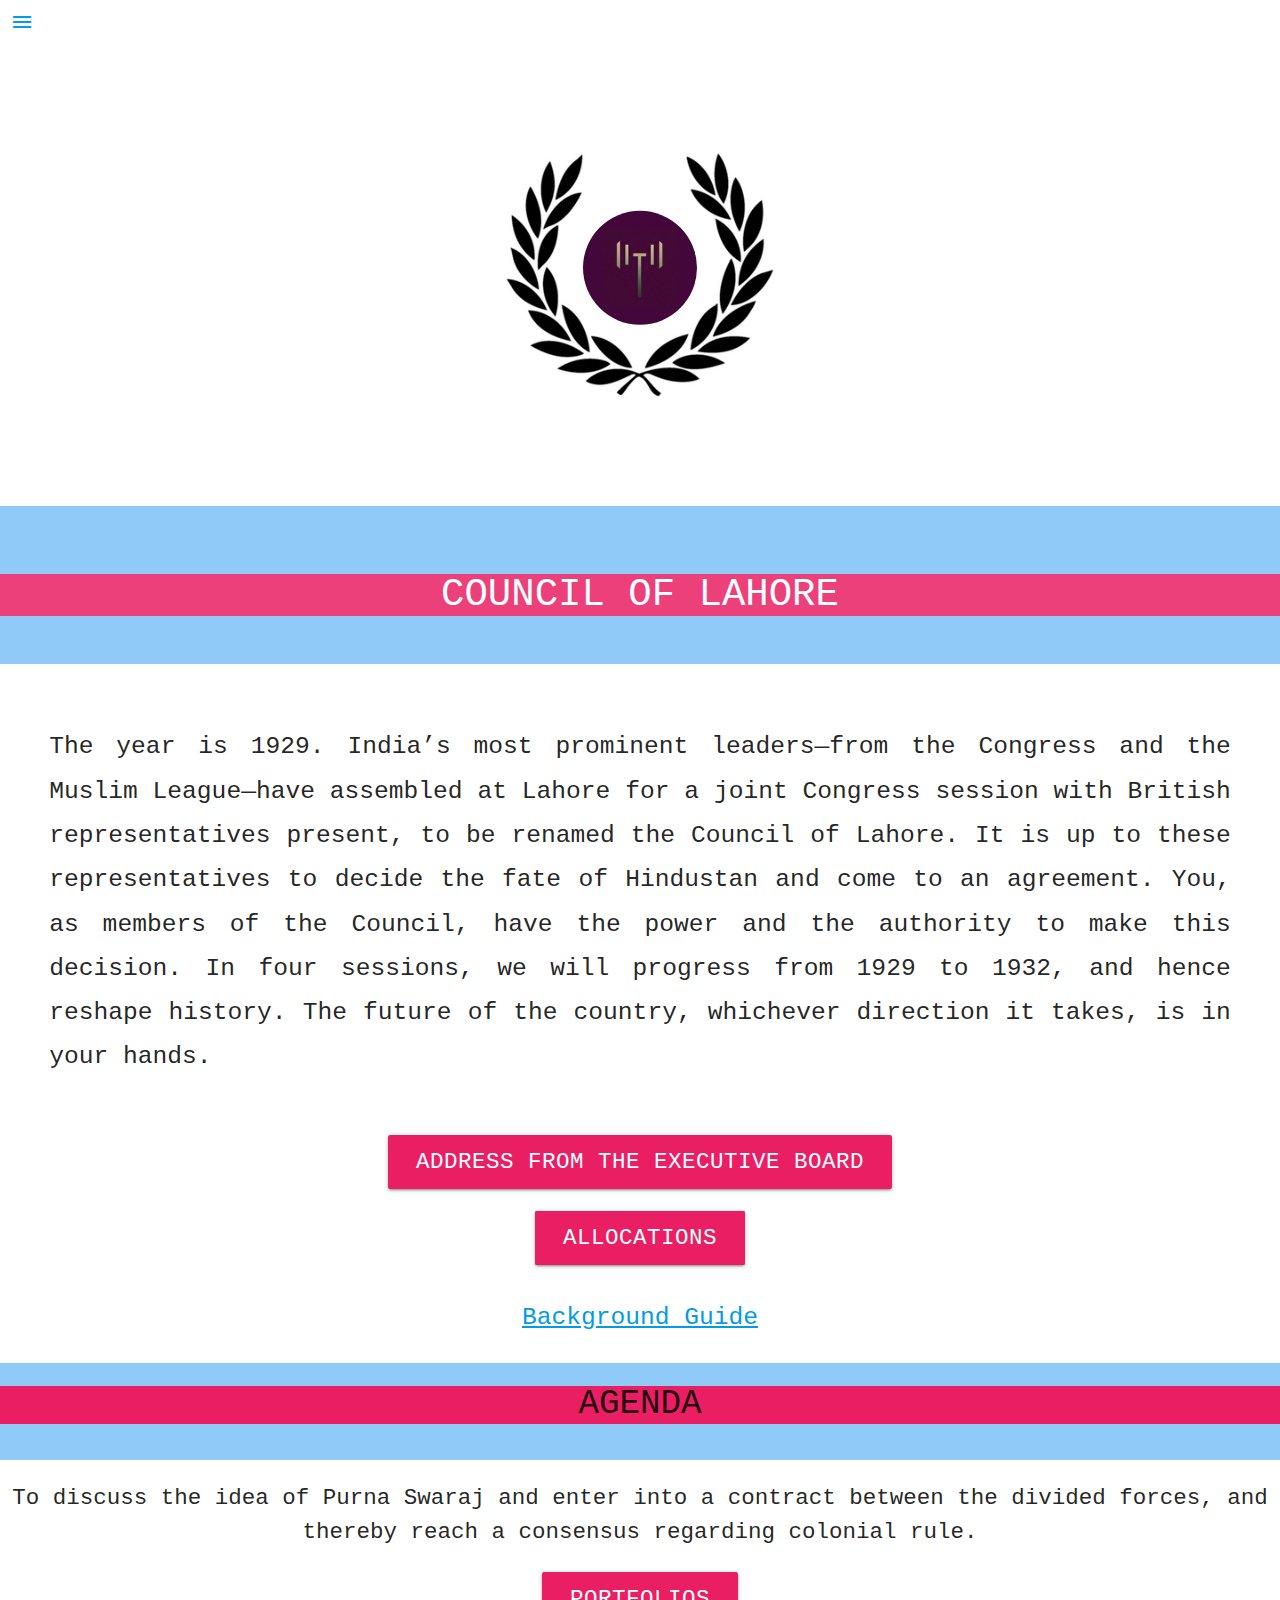
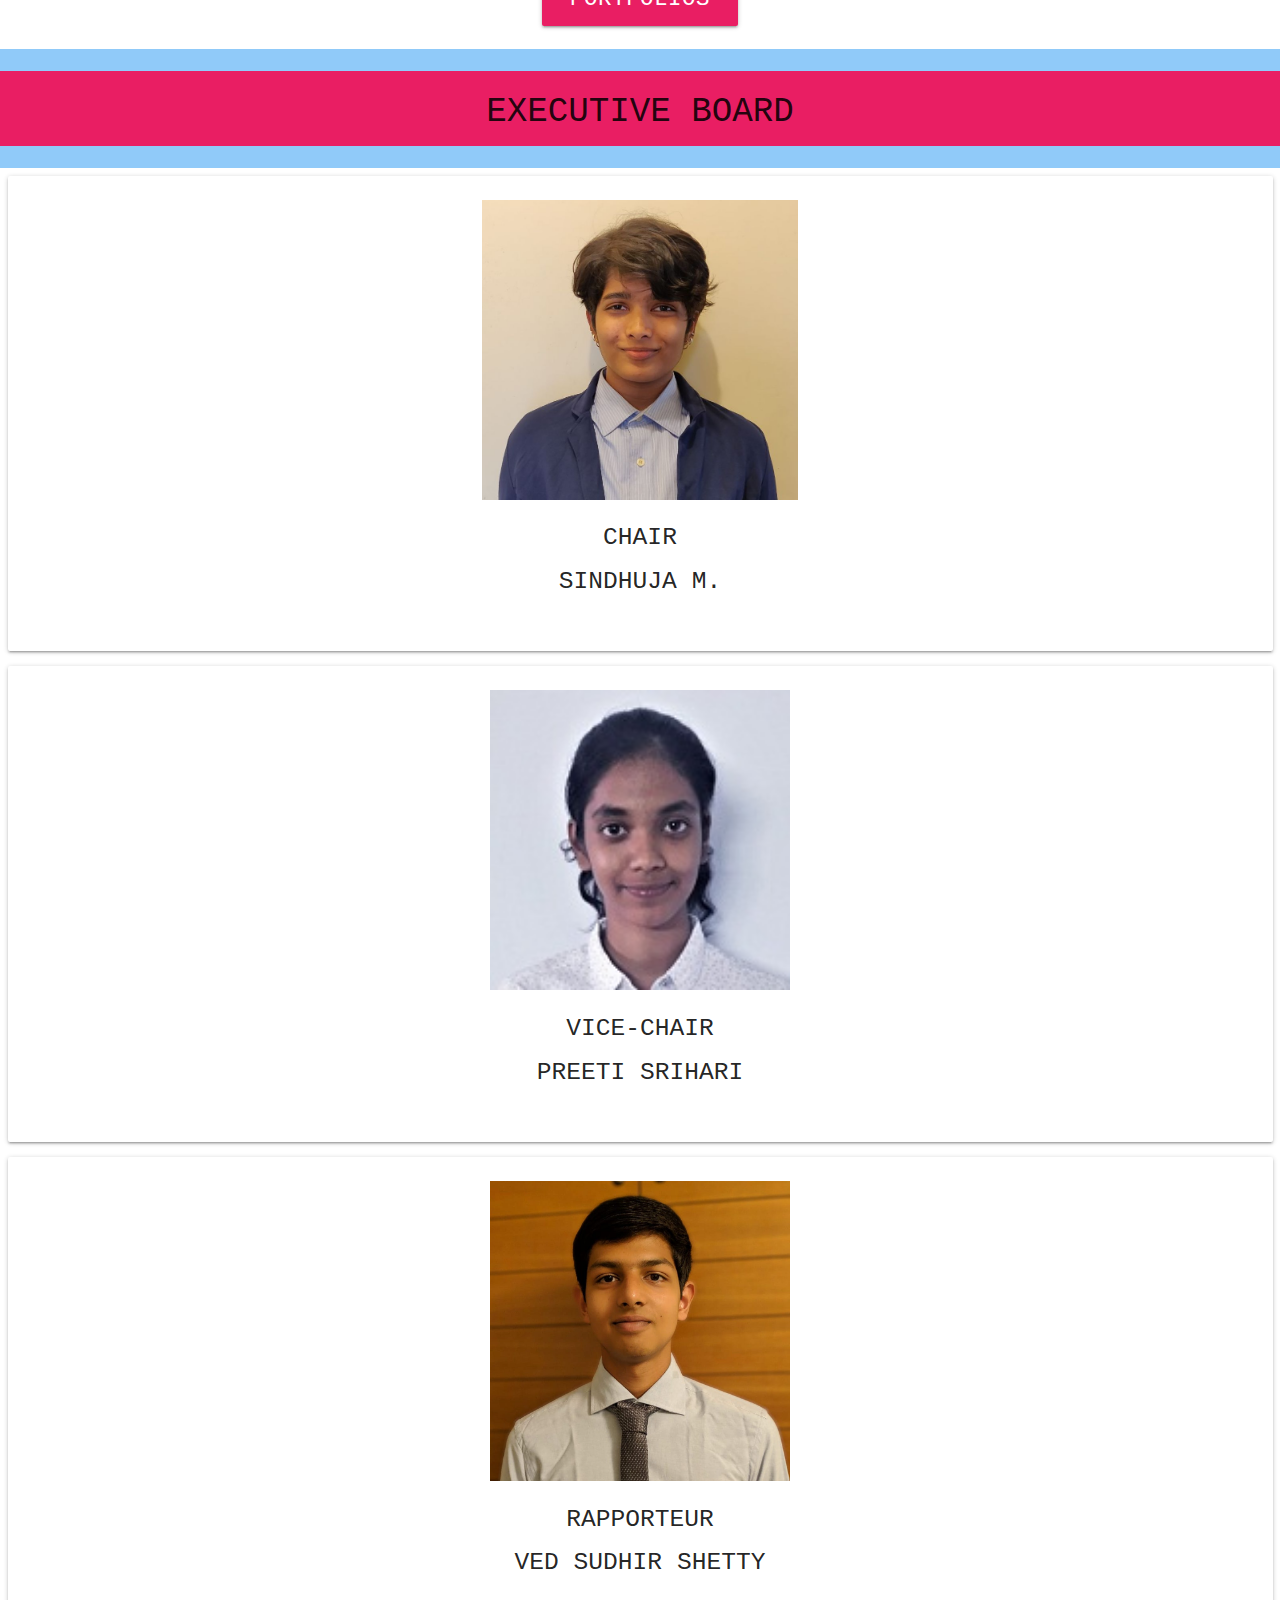
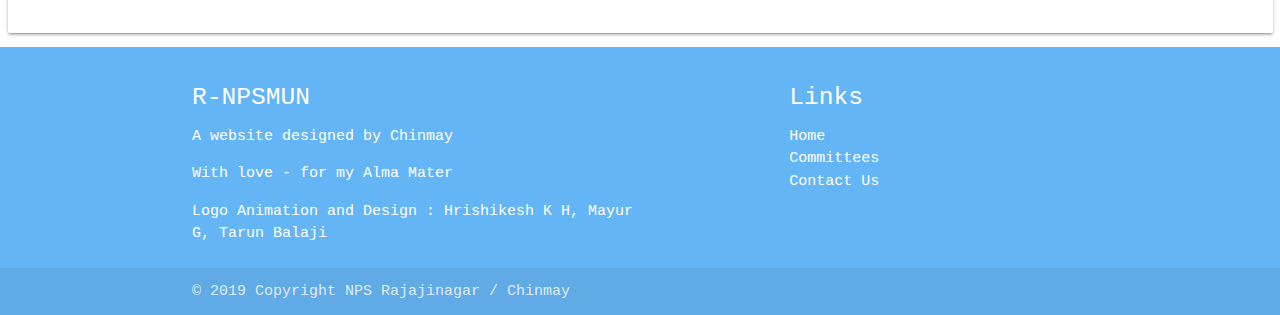
<file: cola.html>
<!DOCTYPE html>
<html lang="en">

<head>
	<meta charset="UTF-8">
	<meta name="viewport" content="width=device-width, initial-scale=1.0">
	<meta http-equiv="X-UA-Compatible" content="ie=edge">
	<title>R-NPSMUN | COLA</title>
	<!-- Global site tag (gtag.js) - Google Analytics -->
	<script async src="https://www.googletagmanager.com/gtag/js?id=UA-141821410-1"></script>
	<script>
		window.dataLayer = window.dataLayer || []; function gtag() { dataLayer.push(arguments); }
		gtag('js', new Date());
		gtag('config', 'UA-141821410-1'); </script>
</head>

<body>
	<!DOCTYPE html>
	<html>

	<head>
		<!--Import Google Icon Font-->
		<link href="https://fonts.googleapis.com/icon?family=Material+Icons" rel="stylesheet">
		<!--Import materialize.css-->
		<link type="text/css" rel="stylesheet" href="materialize/css/materialize.css" media="screen,projection" />

		<!--Let browser know website is optimized for mobile-->
		<meta name="viewport" content="width=device-width, initial-scale=1.0" />
	</head>



	<body>

		<ul class="sidenav" id="mobile-demo" style="font-size: xx-large">
			<li><a href="index.html">Home</a></li>
			<li><a href="committees.html">Committees</a></li>
			<li><a href="contact_us.html">Contact Us</a></li>

			<li><a
					href="https://docs.google.com/forms/d/e/1FAIpQLSf6JKPizLggfP-BgcPW9bsboQviRMSKRLuERuPuy5CpiYrH9A/viewform?usp=sf_link">Registration</a>
			</li>
		</ul>

		<div class="row" style="font-family: monospace">

			<div class="row" style="font-family: monospace">
				<div class="s1" style="padding:10px"><a href="#" class="sidenav-trigger" data-target="mobile-demo"> <i
							class="material-icons">menu</i></a></div>
				<div class="s11"></div>
				<div class="col s12 lighten-1" style="margin: 0%">

					<center>

						<br>
						<img src="pics/cola.png">
						<br>
						<br>
					</center>
				</div>
				<div class="col s12 blue lighten-3">
					<br>
					<br>
					<br>
					<h1 class="center-align pink lighten-1"
						style="color:white;margin-top: 0%; font-family:monospace; padding-left :10px; padding-right: 10px; overflow-x: auto; font-size:-webkit-xxx-large">
						COUNCIL OF LAHORE
					</h1>
					<br>
				</div>
				<div class="col s12 lighten-1 center-align">
					<br>
					<br>
					<h5 style="padding-left:2em; padding-right:2em; line-height: 180%;text-align: justify ">

						The year is 1929. India’s most prominent leaders—from the Congress and the Muslim League—have
						assembled at Lahore for a joint Congress session with British representatives present, to be
						renamed the Council of Lahore. It is up to these representatives to decide the fate of Hindustan
						and come to an agreement. You, as members of the Council, have the power and the authority to
						make this decision. In four sessions, we will progress from 1929 to 1932, and hence
						reshape history. The future of the country, whichever direction it takes, is in your hands.

					</h5>
					<br>
					<br>
				</div>
				<div class="col s12 lighten-1 center-align">
					<a class="waves-effect waves-light btn-large modal-trigger center-align pink" href="#modal1"
						data-target="modal1"
						style="font-size: 1.5em; word-wrap:break-word; display: inline-table">Address from the Executive
						Board</a>

					<!-- LINK THE ADDRESS HERE !!!!-->
					<br>
					<br>
				</div>

				<div class="col s12 lighten-1 center-align">
					<a class="waves-effect waves-light pulse btn-large center-align pink"
						href="https://drive.google.com/open?id=1Cwx7I6YjhiomJM1LnkSGInK0d_5Vx6PKta3JCBZ_ws8"
						style="font-size: 1.5em; word-wrap:break-word; display: inline-table">
						<!-- Content here-->
						Allocations
					</a>

					<!-- LINK THE ADDRESS HERE !!!!-->
					<br>
					<br>
				</div>

				<div class="col s12 center-align">
				<a href="https://drive.google.com/open?id=1IjJqXFhyjaLAB5XytBffNRIjb6ZypHrqNX4DCNR3coc">
					<h5><u>Background Guide</u></h5>
				</a>
				<br>
			</div>

				<div class="col s12 blue lighten-3">
					<h4 class="center-align pink">AGENDA</h4>
					<br>
				</div>

				<div class="col s12 ">
					<p class="center-align" style="font-size: 1.5em">
						To discuss the idea of Purna Swaraj and enter into a contract between the divided forces, and
						thereby reach a consensus regarding colonial rule.

						<!-- PUT THE DESCRIPTION HERE-->
						<!-- PUT THE DESCRIPTION HERE-->
						<!-- PUT THE DESCRIPTION HERE-->
						<!-- PUT THE DESCRIPTION HERE-->
						<!-- PUT THE DESCRIPTION HERE-->
						<!-- PUT THE DESCRIPTION HERE-->
					</p>
					<center>
						<a class="btn-large center-align pink"
							href="https://drive.google.com/open?id=10Kv-hrCgwKfFxsU2V45yDn6SAZZiM--qzJsWo7UC_9g"
							style="font-size: 1.5em">
							PORTFOLIOS
						</a>
					</center>

				</div>

				<div class="col s12"><br></div>

				<div class="col s12 blue lighten-3"><br></div>


				<div class="col s12 pink">
					<h4 class="center-align">EXECUTIVE BOARD</h4>
				</div>
				<div class="col s12 blue lighten-3"><br></div>

				<div class="col s12 center-align">
					<div class="card">
						<img src="/pics/sindhuja.jpg" style="height:20em">
						<br>
						<h5>CHAIR</h5>
						<h5>SINDHUJA M.
						</h5>
						<br>
					</div>
				</div>


				<div class="col s12 center-align">
					<div class="card">
						<img src="/pics/prethi.jpg" style="height:20em">
						<br>
						<h5>VICE-CHAIR</h5>
						<h5>PREETI SRIHARI</h5>
						<br>
					</div>
				</div>



				<div class="col s12 center-align">
					<div class="card">
						<img src="/pics/ved.jpg" style="height:20em">
						<br>
						<h5>RAPPORTEUR</h5>
						<h5>VED SUDHIR SHETTY</h5>
						<br>
					</div>
				</div>

			</div>


			<!-- Modal Structure -->
			<div id="modal1" class="modal center-align">
				<div class="modal-content">
					<h4 class="">Address from the Executive Board</h4>
					<p class="center-align" style="text-align: justify">
						<!-- PUT STUFF -->
						<!-- PUT STUFF -->
						<br>
						Dear Delegates,
						<br>
						<br>

						It is our privilege to welcome all of you to the Council of Lahore, 1929. We look forward to
						your enthusiastic participation in putting across your opinions and ideas in an engaging
						debate.
						<br><br>
						As once-delegates ourselves, we know the effort and brainwork involved in MUNning, and we hope
						that this event captures your undivided interest and hones your factual knowledge. Furthermore,
						we would also hope that your information about Indian history and past proceedings gets
						enhanced.
						<br><br>

						Our committee aims to emphasize the struggle for India’s independence and the loopholes that
						could have been avoided. We urge you all to take these issues seriously as we are the future of
						our country.
						<br><br>

						While we value solid evidence and authenticity, we encourage you to think out of the box. More
						importantly, we implore you to form your own informed opinions before you represent the
						portfolios you have been assigned.
						<br><br>

						Here’s hoping that you all form a part of a successful and lively committee! We look forward to
						seeing you there. Let’s picture a world without walls.
						<br><br>

						Sindhuja M. (Chair) <br>Preeti Srihari (Vice-Chair)<br>Ved Sudhir Shetty (Rapporteur)
						<!-- PUT STUFF -->
						<!-- PUT STUFF -->
						<!-- PUT STUFF -->
						<!-- PUT STUFF -->
						<!-- PUT STUFF -->
						<!-- PUT STUFF -->
						<!-- PUT STUFF -->
						<!-- PUT STUFF -->
						<!-- PUT STUFF -->
						<!-- PUT STUFF -->
					</p>
				</div>
			</div>


			<footer class="page-footer blue lighten-2" style="width: 100%">
				<div class="container">
					<div class="row ">
						<div class="col l6 s12">
							<h5 class="white-text">R-NPSMUN</h5>
							<p class="white-text text-lighten-4">A website designed by Chinmay </p>
							<p class="white-text">With love - for my Alma Mater</p>
							<p class="white-text">Logo Animation and Design : Hrishikesh K H, Mayur G, Tarun Balaji</p>

						</div>
						<div class="col l4 offset-l2 s12">
							<h5 class="white-text">Links</h5>
							<ul>
								<li><a class="white-text text-lighten-3" href="/index.html">Home</a></li>
								<li><a class="white-text text-lighten-3" href="/committees.html">Committees</a></li>
								<li><a class="white-text text-lighten-3" href="/contact_us.html">Contact Us</a></li>

							</ul>
						</div>
					</div>
				</div>
				<div class="footer-copyright">
					<div class="container">
						© 2019 Copyright NPS Rajajinagar / Chinmay
						<a class="black-text text-lighten-4 right" href="#!"></a>
					</div>
				</div>
			</footer>


			<!--JavaScript at end of body for optimized loading-->
			<script type="text/javascript" src="materialize/js/materialize.js"></script>
			<script type="text/javascript" src="materialize/js/material_mine.js"></script>
	</body>

	</html>

</body>

</html>
</file>
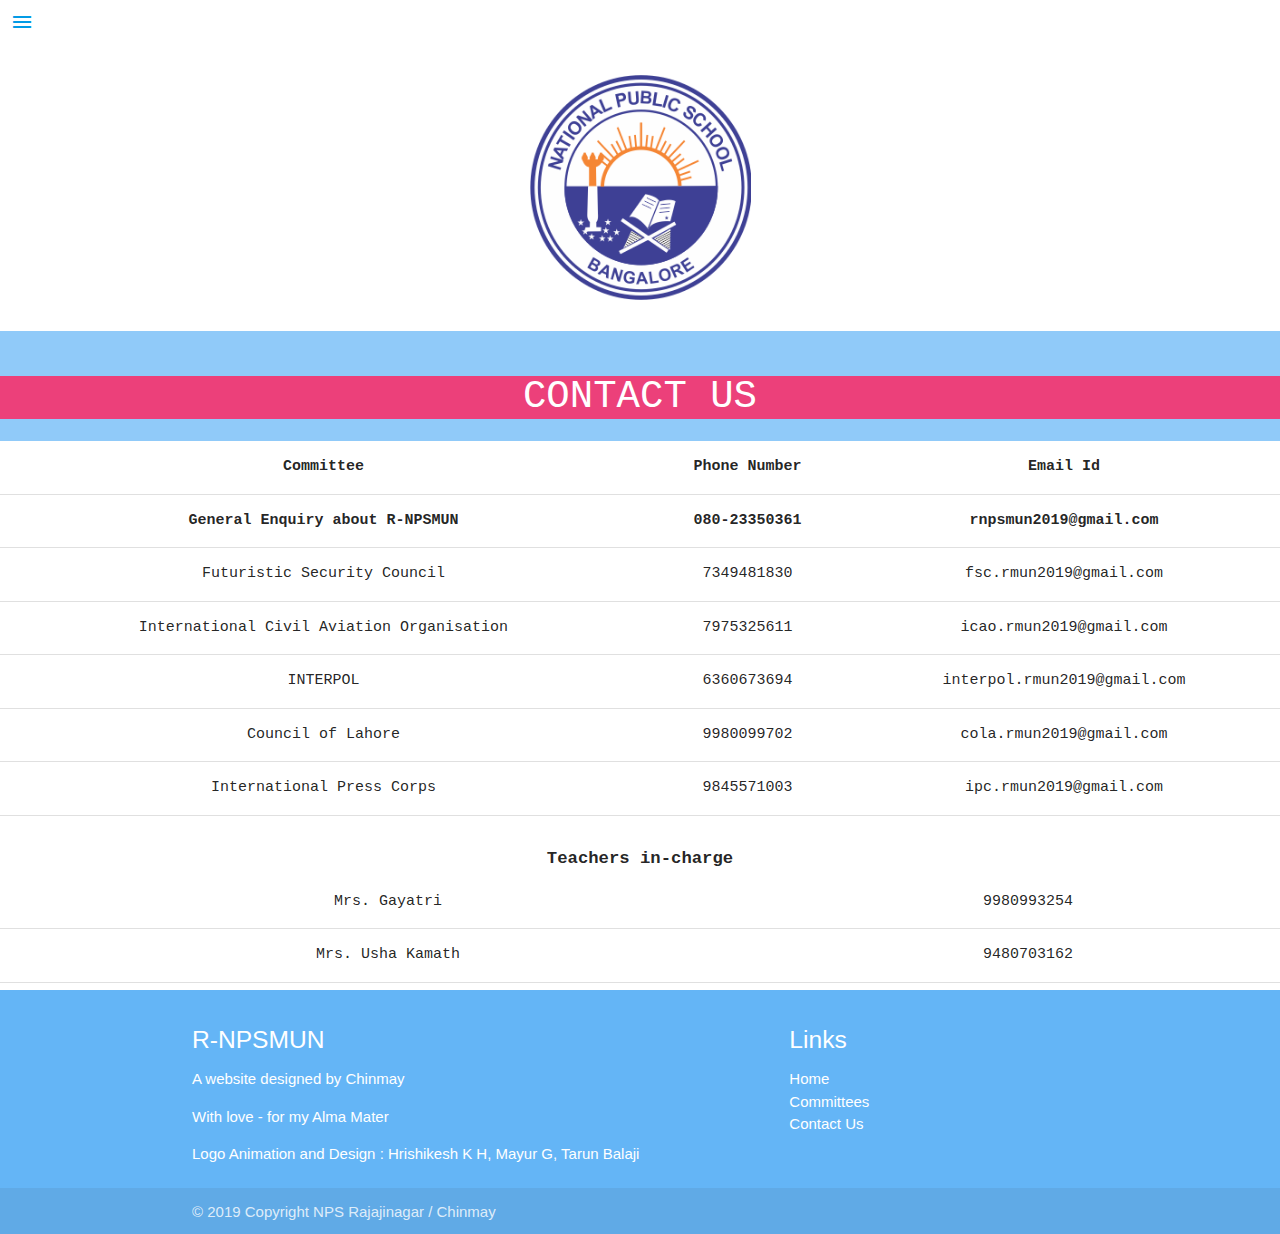
<file: contact_us.html>
<!DOCTYPE html>
<html lang="en">

<head>
	<meta charset="UTF-8">
	<meta name="viewport" content="width=device-width, initial-scale=1.0">
	<meta http-equiv="X-UA-Compatible" content="ie=edge">
	<!-- Global site tag (gtag.js) - Google Analytics -->
	<script async src="https://www.googletagmanager.com/gtag/js?id=UA-141821410-1"></script>
	<script>
		window.dataLayer = window.dataLayer || []; function gtag() { dataLayer.push(arguments); }
		gtag('js', new Date());
		gtag('config', 'UA-141821410-1'); </script>
	<title>R-NPSMUN | Contact </title>

	<!--Import Google Icon Font-->
	<link href="https://fonts.googleapis.com/icon?family=Material+Icons" rel="stylesheet">
	<!--Import materialize.css-->
	<link type="text/css" rel="stylesheet" href="materialize/css/materialize.css" media="screen,projection" />

	<!--Let browser know website is optimized for mobile-->
	<meta name="viewport" content="width=device-width, initial-scale=1.0" />
</head>



<body>

	<ul class="sidenav" id="mobile-demo" style="font-size: xx-large">
		<li><a href="index.html">Home</a></li>
		<li><a href="committees.html">Committees</a></li>
	</ul>


	<div class="row" style="font-family: monospace">
		<div class="s1" style="padding:10px"><a href="#" class="sidenav-trigger" data-target="mobile-demo"> <i
					class="material-icons">menu</i></a></div>
		<div class="s11"></div>


		<div class="col s12 lighten-1" style="margin: 0%">

			<center>

				<br>
				<img src="/npslogo.png" style="height:15em">
				<br>
				<br>
			</center>
		</div>
		<div class="col s12 blue lighten-3">
			<br>

			<br>
			<h1 class="center-align pink lighten-1"
				style="color:white; margin: 0%; font-family:monospace; padding-left :10px; padding-right: 10px; overflow-x: auto; font-size:-webkit-xxx-large">
				CONTACT US
			</h1>
			<br>

		</div>

		<div class="col s12">
			<table class="centered">
				<thead>
					<tr>
						<th>Committee</th>
						<th>Phone Number</th>
						<th>Email Id</th>
					</tr>
				</thead>

				<tbody>
					<tr>
						<th class="center-align">General Enquiry about R-NPSMUN</td>
						<th class="center-align">080-23350361</th>
						<th class="center-align"> rnpsmun2019@gmail.com</th>
					</tr>
					<tr>
						<td>Futuristic Security Council</td>
						<td>7349481830</td>
						<td>fsc.rmun2019@gmail.com</td>
					</tr>
					<tr>
						<td>International Civil Aviation Organisation</td>
						<td>7975325611</td>
						<td>icao.rmun2019@gmail.com</td>
					</tr>
					<tr>
						<td>INTERPOL</td>
						<td>6360673694</td>
						<td>interpol.rmun2019@gmail.com</td>
					</tr>
					<tr>
						<td>Council of Lahore</td>
						<td>9980099702</td>
						<td>cola.rmun2019@gmail.com</td>
					</tr>
					<tr>
						<td>International Press Corps</td>
						<td>9845571003</td>
						<td>ipc.rmun2019@gmail.com</td>
					</tr>
				</tbody>
			</table>
		</div>
		<div class="col s12">
			<br>
			<center><h6><b>Teachers in-charge</b></h6></center>
			<table class="centered">
				<tr>
					<td>
					Mrs. Gayatri

					</td>
					<td>
							9980993254
					</td>
				</tr>
				<tr>
					<td>Mrs. Usha Kamath</td>
					<td>9480703162</td>
				</tr>
			</table>
		</div>


	</div>


	<footer class="page-footer blue lighten-2" style="width: 100%">
		<div class="container">
			<div class="row ">
				<div class="col l6 s12">
					<h5 class="white-text">R-NPSMUN</h5>
					<p class="white-text text-lighten-4">A website designed by Chinmay </p>
					<p class="white-text">With love - for my Alma Mater</p>
					<p class="white-text">Logo Animation and Design : Hrishikesh K H, Mayur G, Tarun Balaji</p>
					
				</div>
				<div class="col l4 offset-l2 s12">
					<h5 class="white-text">Links</h5>
					<ul>
						<li><a class="white-text text-lighten-3" href="/index.html">Home</a></li>
						<li><a class="white-text text-lighten-3" href="/committees.html">Committees</a></li>
						<li><a class="white-text text-lighten-3" href="/contact_us.html">Contact Us</a></li>

					</ul>
				</div>
			</div>
		</div>
		<div class="footer-copyright">
			<div class="container">
				© 2019 Copyright NPS Rajajinagar / Chinmay
				<a class="black-text text-lighten-4 right" href="#!"></a>
			</div>
		</div>
	</footer>

	<!--JavaScript at end of body for optimized loading-->
	<script type="text/javascript" src="materialize/js/materialize.js"></script>
	<script type="text/javascript" src="materialize/js/material_mine.js"></script>
</body>

</html>

</body>

</html>
</file>
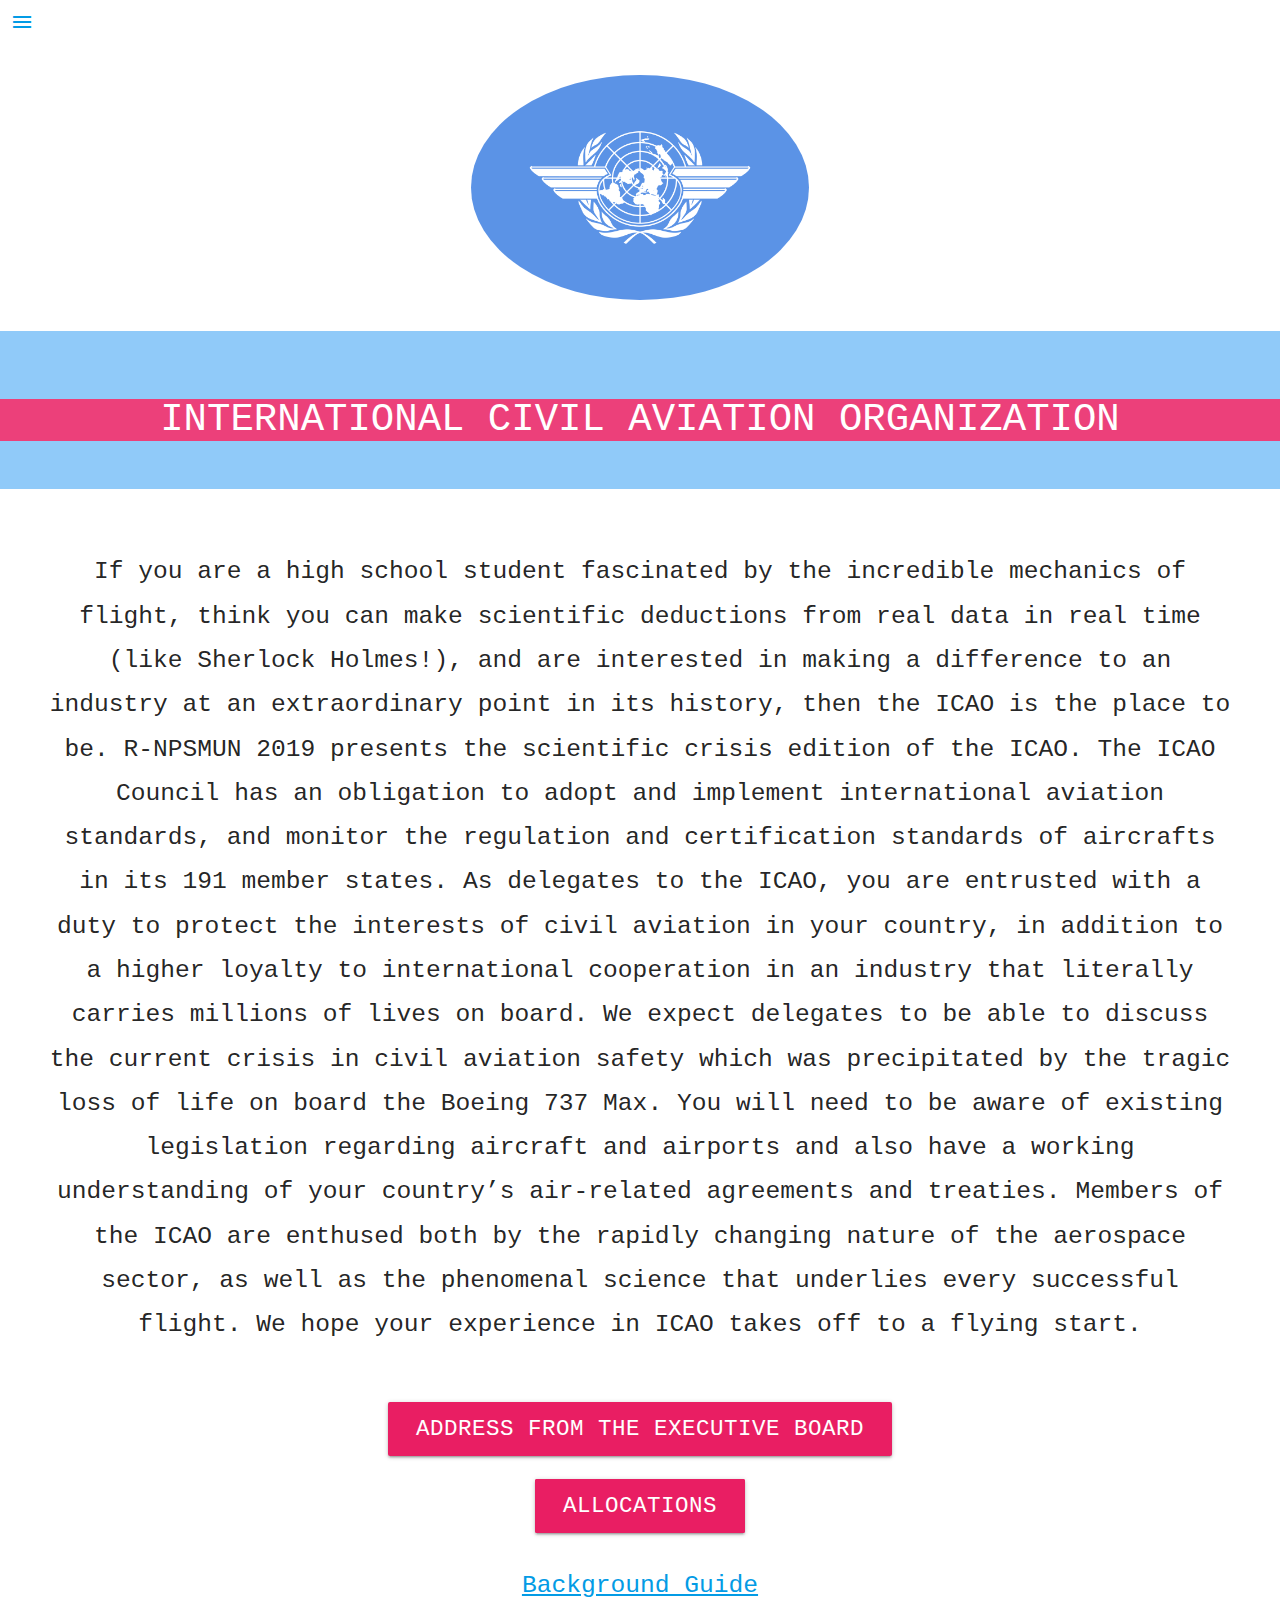
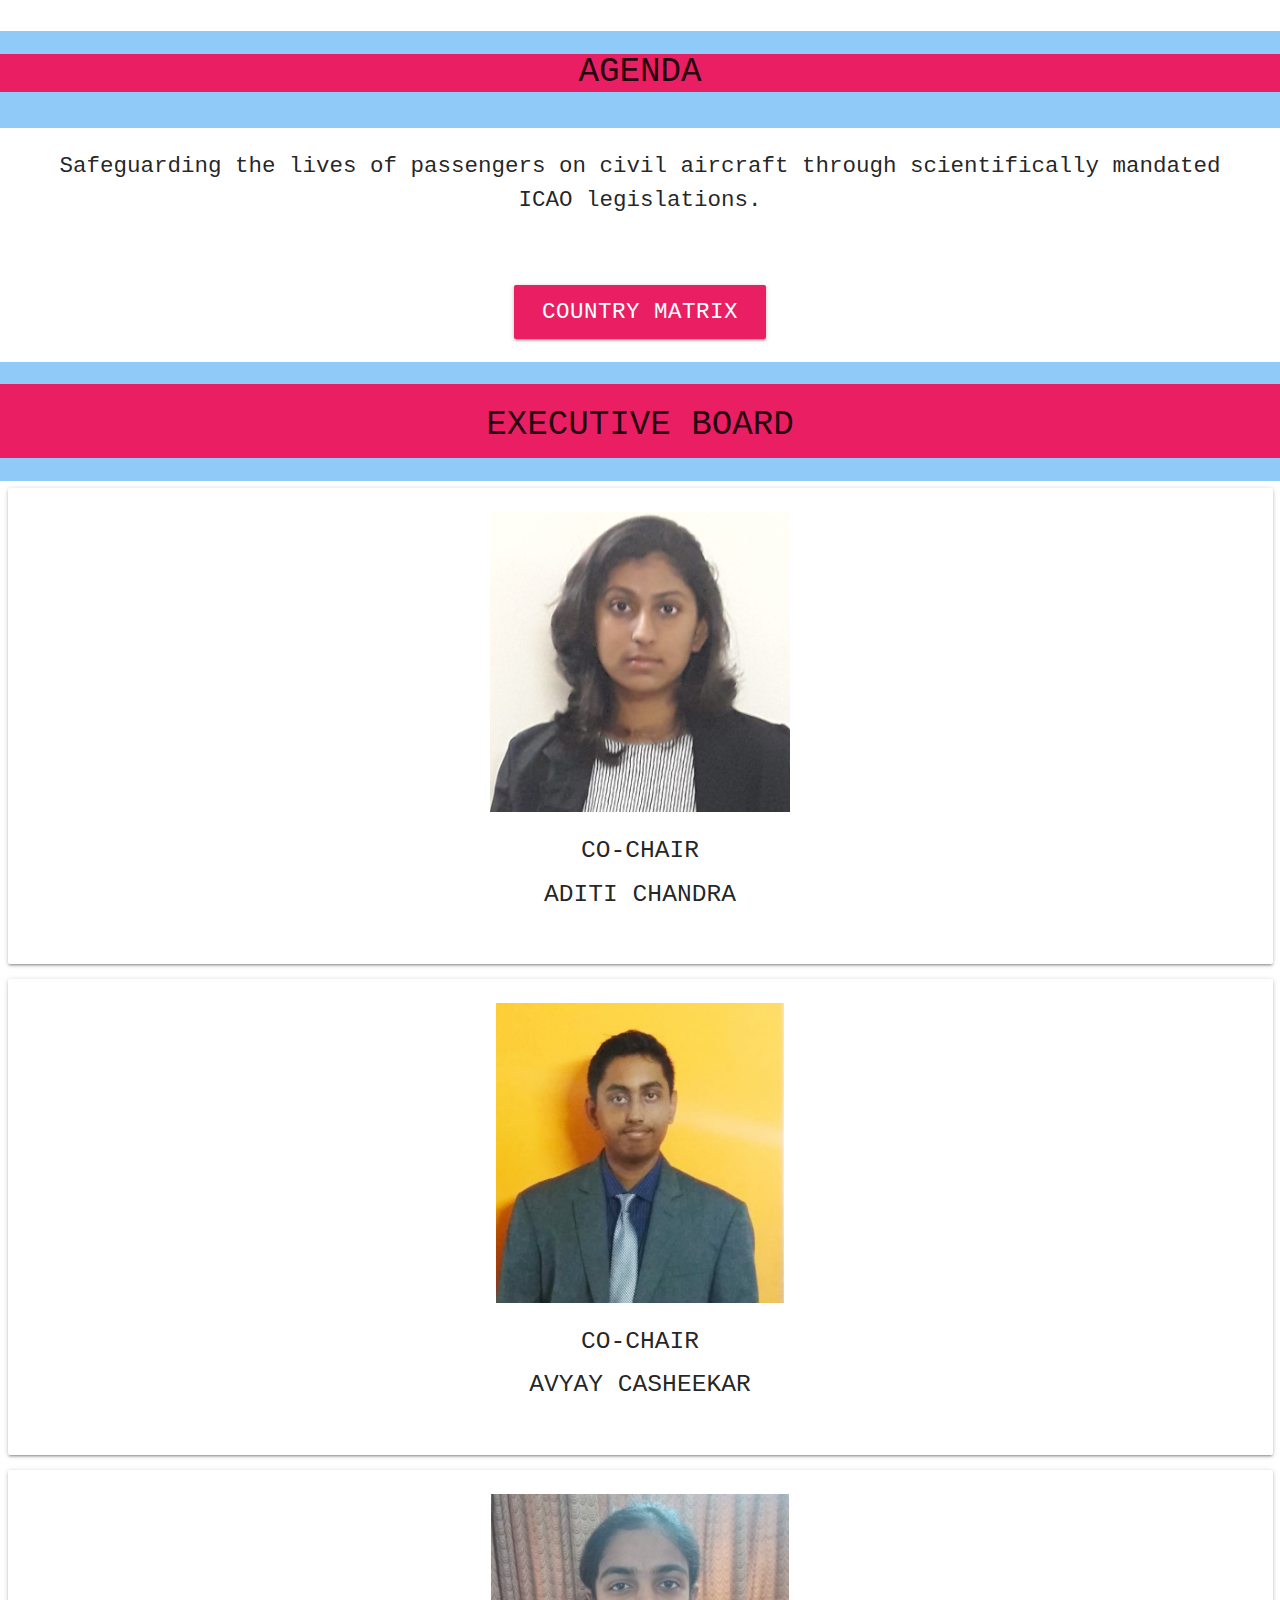
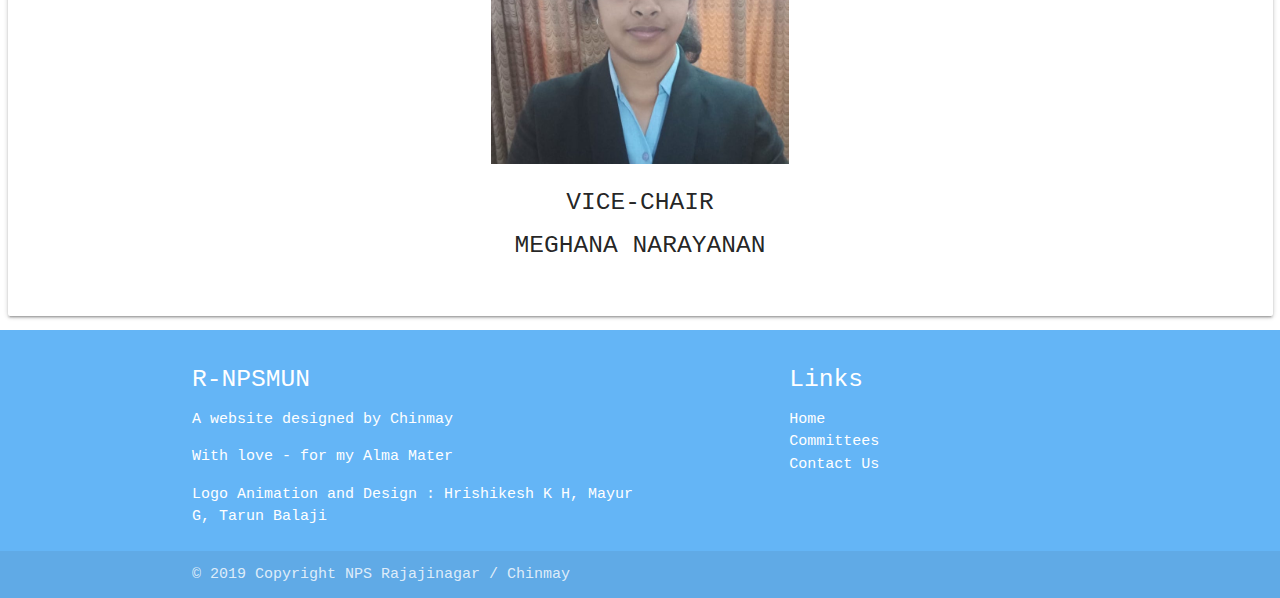
<file: icao.html>
<!DOCTYPE html>
<html lang="en">

<head>
	<meta charset="UTF-8">
	<!-- <meta name="viewport" content="width=device-width, initial-scale=1.0"> -->
	<meta http-equiv="X-UA-Compatible" content="ie=edge">
	<title>R-NPSMUN | ICAO</title>
	<!-- Global site tag (gtag.js) - Google Analytics -->
	<script async src="https://www.googletagmanager.com/gtag/js?id=UA-141821410-1"></script>
	<script>
		window.dataLayer = window.dataLayer || []; function gtag() { dataLayer.push(arguments); }
		gtag('js', new Date());
		gtag('config', 'UA-141821410-1'); </script>

		<!--Import Google Icon Font-->
		<link href="https://fonts.googleapis.com/icon?family=Material+Icons" rel="stylesheet">
		<!--Import materialize.css-->
		<link type="text/css" rel="stylesheet" href="materialize/css/materialize.css" media="screen,projection" />

		<!--Let browser know website is optimized for mobile-->
		<meta name="viewport" content="width=device-width, initial-scale=1.0" />
	</script>
	</head>



	<body>

		<ul class="sidenav" id="mobile-demo" style="font-size: xx-large">
			<li><a href="index.html">Home</a></li>
			<li><a href="committees.html">Committees</a></li>
			<li><a href="contact_us.html">Contact Us</a></li>
			<li><a href="https://docs.google.com/forms/d/e/1FAIpQLSf6JKPizLggfP-BgcPW9bsboQviRMSKRLuERuPuy5CpiYrH9A/viewform?usp=sf_link">Registration</a></li>
		</ul>

		<div class="row" style="font-family: monospace">

			<div class="row" style="font-family: monospace">
				<div class="s1" style="padding:10px"><a href="#" class="sidenav-trigger" data-target="mobile-demo"> <i
							class="material-icons">menu</i></a></div>
				<div class="s11"></div>


				<div class="col s12 lighten-1" style="margin: 0%">

					<center>

						<br>
						<img class="center-align" src="/pics/aviation.png" alt=""
							style="height: 15em; border-radius: 100% ">
						<br>
						<br>
					</center>
				</div>
				<div class="col s12 blue lighten-3">
					<br>
					<br>
					<br>
					<h1 class="center-align pink lighten-1"
						style="color:white;margin-top: 0%; font-family:monospace; padding-left :10px; padding-right: 10px; overflow-x: auto; font-size:-webkit-xxx-large">
						INTERNATIONAL CIVIL AVIATION ORGANIZATION
					</h1>
					<br>
				</div>
				<div class="col s12 lighten-1 center-align">
					<br>
					<br>
					<h5 style="padding-left:2em; padding-right:2em; line-height: 180%; ">
						If you are a high school student fascinated by the incredible mechanics of flight, think you can
						make scientific deductions from real data in real time (like Sherlock Holmes!), and are interested
						in
						making a difference to an industry at an extraordinary point in its history, then the ICAO is
						the place to be.

						R-NPSMUN 2019 presents the scientific crisis edition of the ICAO.
						The ICAO Council has an obligation to adopt and implement international aviation standards, and
						monitor the regulation and certification standards of aircrafts in its 191 member states.
						As delegates to the ICAO, you are entrusted with a duty to protect the interests of civil aviation
						in your country, in addition to a higher loyalty to international cooperation in an industry that
						literally carries millions of lives on board.

						We expect delegates to be able to discuss the current crisis in civil aviation safety which was
						precipitated by the tragic loss of life on board the Boeing 737 Max. You will need to be aware
						of
						existing legislation regarding aircraft and airports and also have a working understanding of
						your
						country’s air-related agreements and treaties. Members of the ICAO are enthused both by the
						rapidly
						changing nature of the aerospace sector, as well as the phenomenal science that underlies every
						successful flight. We hope your experience in ICAO takes off to a flying start.

					</h5>
					<br>
					<br>
				</div>
				<div class="col s12 lighten-1 center-align">
					<a class="waves-effect waves-light btn-large modal-trigger center-align pink" href="#modal1"
						data-target="modal1"
						style="font-size: 1.5em; word-wrap: break-word; display: inline-table">Address from the
						Executive Board</a>

					<!-- LINK THE ADDRESS HERE !!!!-->
					<br>
					<br>
				</div>

				<div class="col s12 lighten-1 center-align">
					<a class="waves-effect waves-light pulse btn-large center-align pink"
						href="https://drive.google.com/open?id=13JEuIbPIPAf-ywOxyvNkIdugNPV_GfvdAItq3Asfx6Y"
						style="font-size: 1.5em; word-wrap:break-word; display: inline-table">
						<!-- Content here-->
						Allocations
					</a>

					<!-- LINK THE ADDRESS HERE !!!!-->
					<br>
					<br>
				</div>


				<div class="col s12 center-align">
				<a href="https://drive.google.com/open?id=19qG3F2QXlAhaCs3a0IF0fB6sxM9e6wdKcfmLVfQQx1g">
					<h5><u>Background Guide</u></h5>
				</a>
				<br>
			</div>

				<div class="col s12 blue lighten-3">
					<h4 class="center-align pink">AGENDA</h4>
					<br>
				</div>

				<div class="col s12 ">
					<p class="center-align" style="font-size: 1.5em; padding-left:2em; padding-right:2em">
						Safeguarding the lives of passengers on civil aircraft through scientifically mandated ICAO
						legislations.
						<!-- PUT THE DESCRIPTION HERE-->
						<!-- PUT THE DESCRIPTION HERE-->
						<!-- PUT THE DESCRIPTION HERE-->
						<!-- PUT THE DESCRIPTION HERE-->
						<!-- PUT THE DESCRIPTION HERE-->
						<!-- PUT THE DESCRIPTION HERE-->
					</p>
					<BR>
						<br>
					<center>
							<a class="btn-large center-align pink"
								href="https://drive.google.com/open?id=1Qhn2uDYxA9BDDp0b4Tw4ecpDntw0vWyoxDlNhqSUz4k" style="font-size: 1.5em">
								COUNTRY MATRIX
							</a>
						</center>
			
				</div>

				<div class="col s12"><br></div>

				<div class="col s12 blue lighten-3"><br></div>


				<div class="col s12 pink">
					<h4 class="center-align">EXECUTIVE BOARD</h4>
				</div>
				<div class="col s12 blue lighten-3"><br></div>


				<div class="col s12 center-align">
					<div class="card">
						<img src="/pics/aditi.png" style="height: 20em">
						<br>
						<h5>CO-CHAIR</h5>
						<h5>ADITI CHANDRA</h5>
						<br>
					</div>
				</div>


				<div class="col s12 center-align">
					<div class="card">
						<img src="/pics/avyay.jpg" style="height: 20em">
						<br>
						<h5>CO-CHAIR</h5>
						<h5>AVYAY CASHEEKAR</h5>
						<br>
					</div>
				</div>


				<div class="col s12 center-align">
					<div class="card">
						<img src="/pics/meghana.jpg" style="height: 18em">
						<br>
						<h5>VICE-CHAIR</h5>
						<h5>MEGHANA NARAYANAN</h5>
						<br>
					</div>
				</div>

			</div>


			<!-- Modal Structure -->
			<div id="modal1" class="modal center-align">
				<div class="modal-content">
					<h4 class="">Address from the Executive Board</h4>
					<p class="center-align" style="text-align: justify">
						<!-- PUT STUFF -->
						<!-- PUT STUFF -->
						<br>
						On the 10<sup>th</sup> of March 2019, 157 people lost their lives in an air crash in a Boeing 737 Max aircraft
						owned by Ethiopian Airlines. This tragedy followed a disastrous LionAir plane’s flight management
						system that had also disobeyed its pilots’ instructions. Negligence in an industry as central to
						modern life as the aircraft industry amounts to wilful murder. <br> <br>

						The International Civil Aviation Organisation was constituted on the 4th of April, 1947, with
						the intention of protecting civilians and standardising safety procedure in the world of civil
						aviation. Its mandate is central to fulfilling the United Nations’ aim of safeguarding the
						fundamental human right to life and safety. <br> <br>

						In the 2019 edition of R-NPSMUN, we believe in employing scientific method and calm logical
						reasoning in order to solve real life crises. As delegates to the ICAO, you will be expected to
						display a high degree of scientific fluency and mathematical understanding, in addition to being
						articulate and coherent speakers. We intend for this committee to be an ingenious experimental
						‘take’ on the standard Model United Nations committee. <br> <br>

						Participating in the RNPSMUN ICAO will give you the ability to handle high pressure situations
						with a cool head, and the power to make quick and accurate scientific deductions while working
						with other people. As the Executive Board of this committee, we hope that you will finish as
						confident, rational, critical, and most importantly, highly articulate delegates and be able to
						take on the real world. <br><br>

						We look forward to seeing you on the 3rd of July. Welcome to the ICAO. <br>
						<br>
						Aditi Chandra
						<br>
						Avyay Casheekar
						<br>
						Meghana Narayanan
						<!-- PUT STUFF -->
						<!-- PUT STUFF -->
						<!-- PUT STUFF -->
						<!-- PUT STUFF -->
						<!-- PUT STUFF -->
						<!-- PUT STUFF -->
						<!-- PUT STUFF -->
						<!-- PUT STUFF -->
						<!-- PUT STUFF -->
						<!-- PUT STUFF -->
					</p>
				</div>
			</div>

			
			<footer class="page-footer blue lighten-2" style="width: 100%">
					<div class="container">
						<div class="row ">
							<div class="col l6 s12">
								<h5 class="white-text">R-NPSMUN</h5>
								<p class="white-text text-lighten-4">A website designed by Chinmay </p>
								<p class="white-text">With love - for my Alma Mater</p>
						<p class="white-text">Logo Animation and Design : Hrishikesh K H, Mayur G, Tarun Balaji</p>

							</div>
							<div class="col l4 offset-l2 s12">
								<h5 class="white-text">Links</h5>
								<ul>
									<li><a class="white-text text-lighten-3" href="/index.html">Home</a></li>
									<li><a class="white-text text-lighten-3" href="/committees.html">Committees</a></li>
									<li><a class="white-text text-lighten-3" href="/contact_us.html">Contact Us</a></li>
		
								</ul>
							</div>
						</div>
					</div>
					<div class="footer-copyright">
						<div class="container">
							© 2019 Copyright NPS Rajajinagar / Chinmay
							<a class="black-text text-lighten-4 right" href="#!"></a>
						</div>
					</div>
				</footer>
		
		
			<!--JavaScript at end of body for optimized loading-->
			<script type="text/javascript" src="materialize/js/materialize.js"></script>
			<script type="text/javascript" src="materialize/js/material_mine.js"></script>
	</body>

	</html>

</body>

</html>
</file>
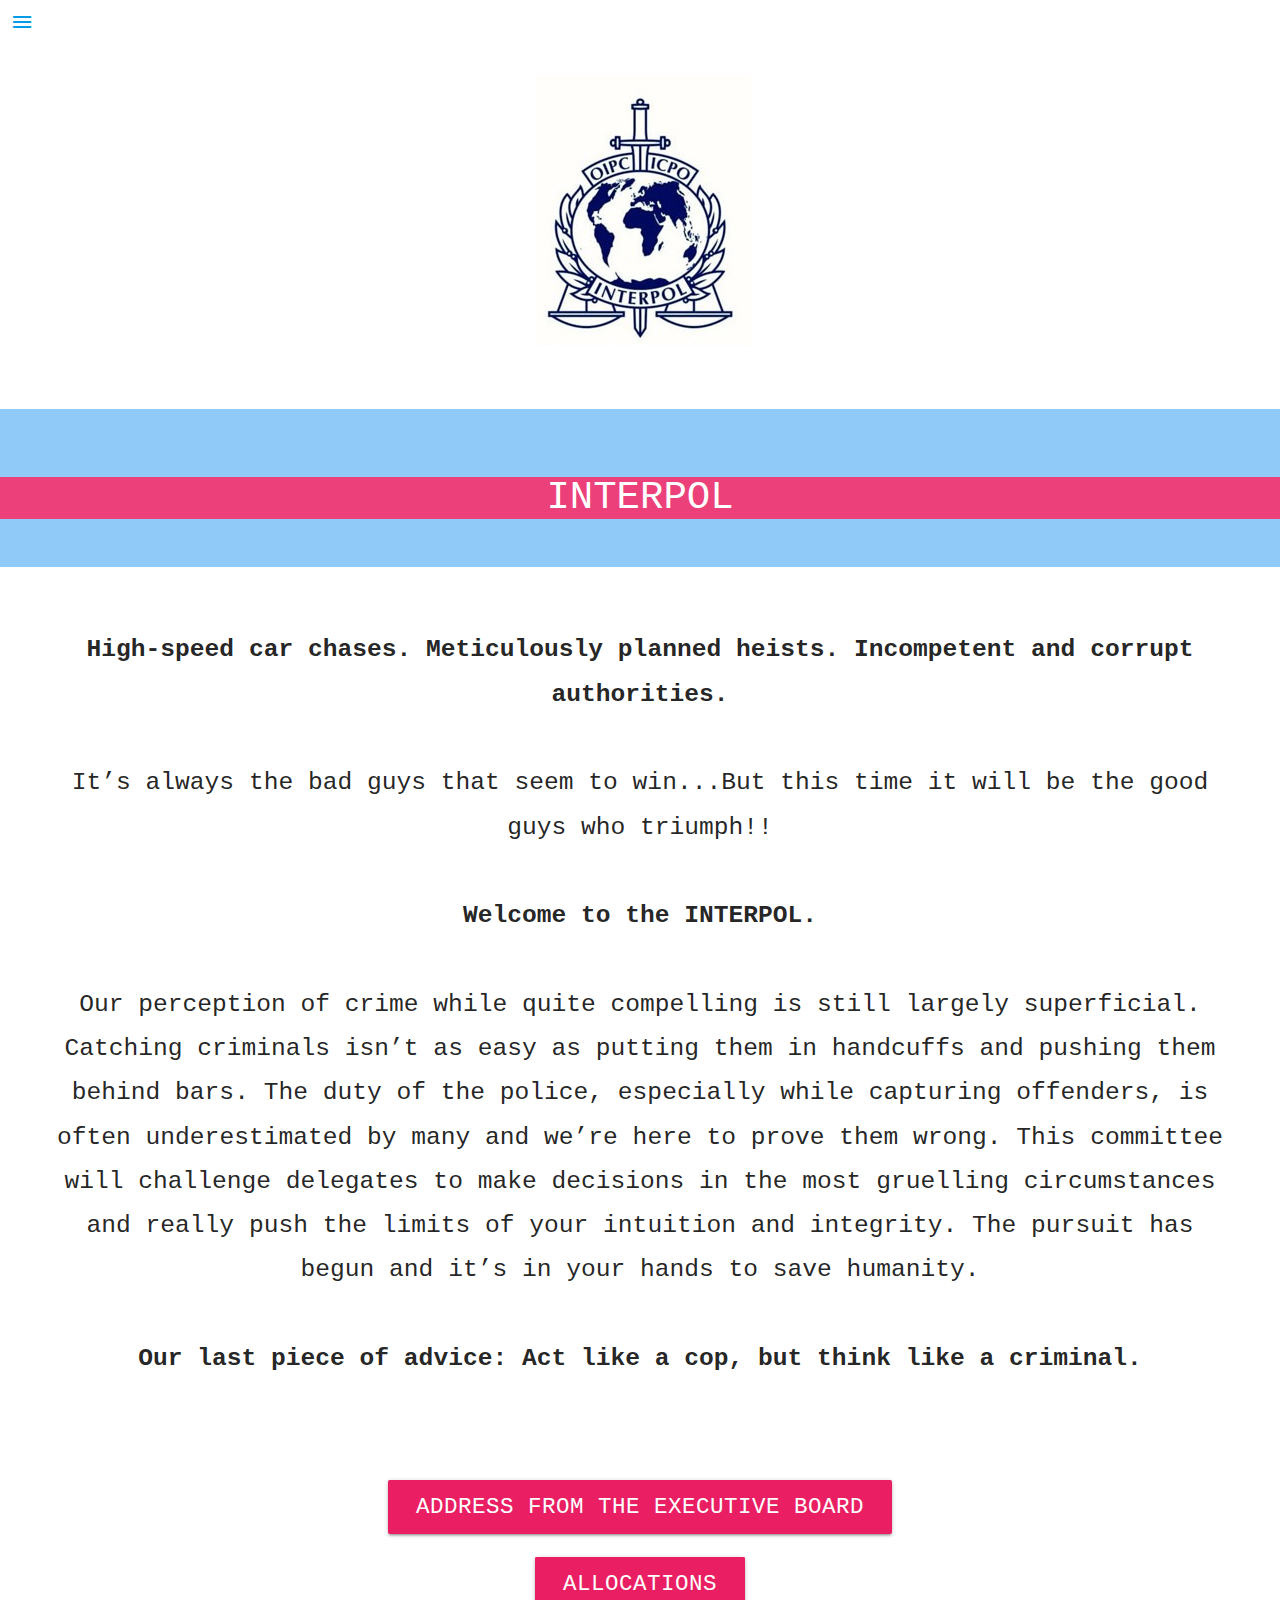
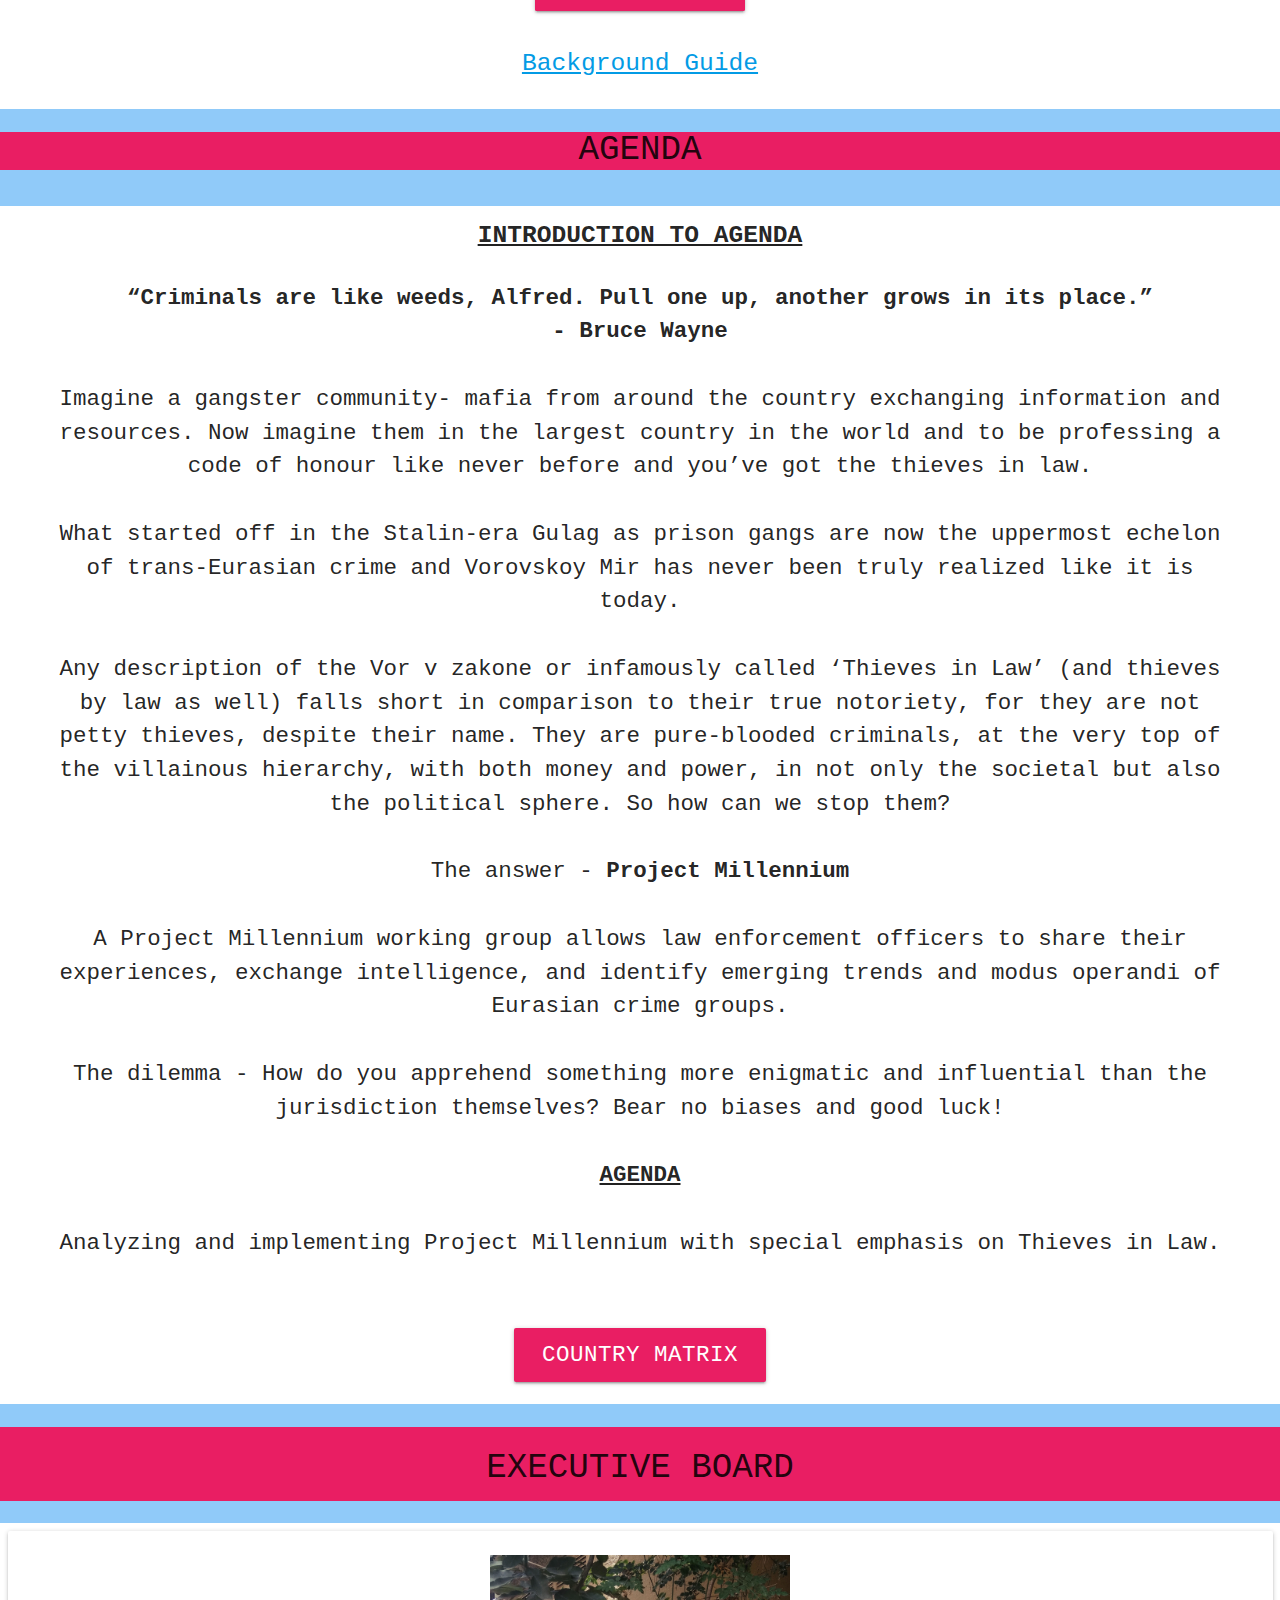
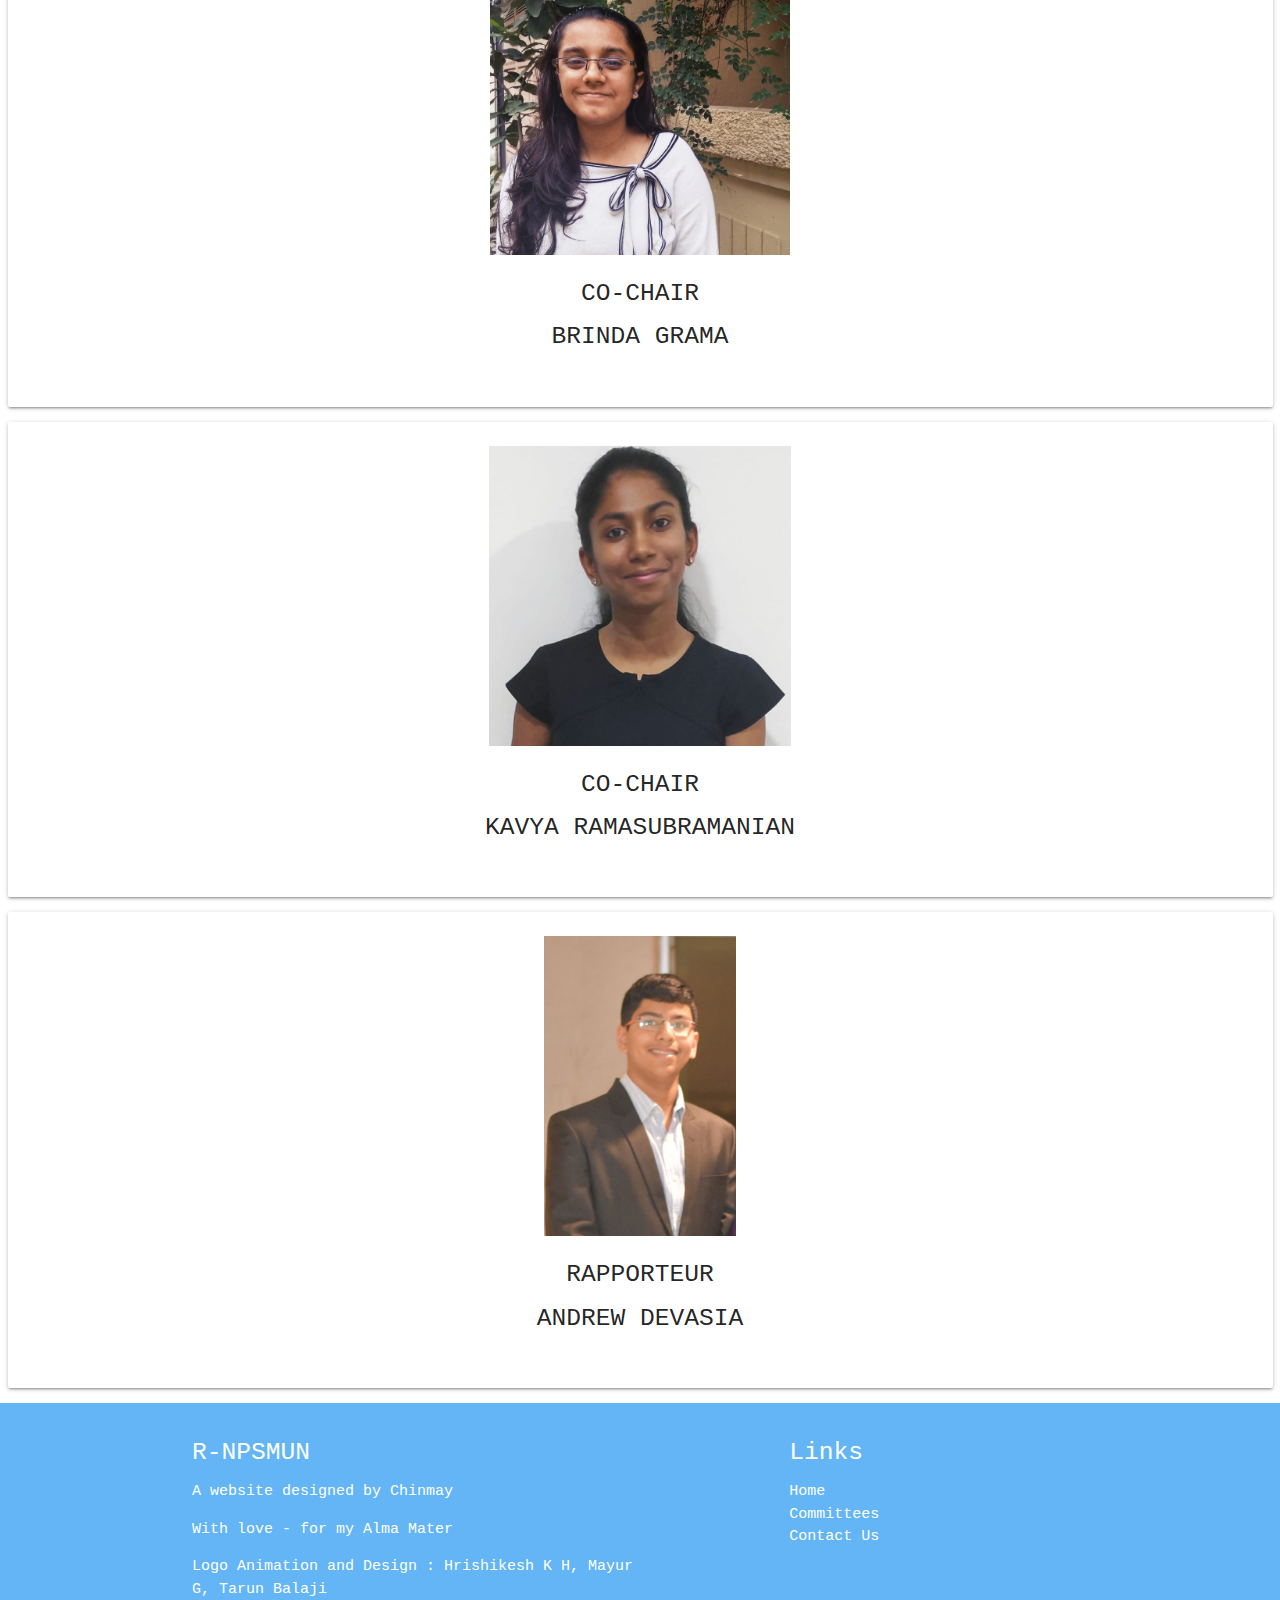
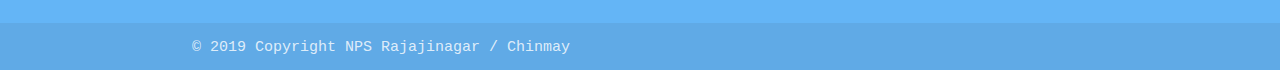
<file: interpol.html>
<!DOCTYPE html>
<html lang="en">

<head>
	<meta charset="UTF-8">
	<meta name="viewport" content="width=device-width, initial-scale=1.0">
	<meta http-equiv="X-UA-Compatible" content="ie=edge">
	<title>R-NPSMUN | INTERPOL</title>
	<!-- Global site tag (gtag.js) - Google Analytics -->
	<script async src="https://www.googletagmanager.com/gtag/js?id=UA-141821410-1"></script>
	<script>
		window.dataLayer = window.dataLayer || []; function gtag() { dataLayer.push(arguments); }
		gtag('js', new Date());
		gtag('config', 'UA-141821410-1'); </script>

	<!--Import Google Icon Font-->
	<link href="https://fonts.googleapis.com/icon?family=Material+Icons" rel="stylesheet">
	<!--Import materialize.css-->
	<link type="text/css" rel="stylesheet" href="materialize/css/materialize.css" media="screen,projection" />
	<meta name="viewport" content="width=device-width, initial-scale=1.0" />
	
</head>



<body>

	<ul class="sidenav" id="mobile-demo" style="font-size: xx-large">
		<li><a href="index.html">Home</a></li>
		<li><a href="committees.html">Committees</a></li>
		<li><a href="contact_us.html">Contact Us</a></li>

		<li><a
				href="https://docs.google.com/forms/d/e/1FAIpQLSf6JKPizLggfP-BgcPW9bsboQviRMSKRLuERuPuy5CpiYrH9A/viewform?usp=sf_link">Registration</a>
		</li>
	</ul>

	<div class="row" style="font-family: monospace">

		<div class="row" style="font-family: monospace">
			<div class="s1" style="padding:10px"><a href="#" class="sidenav-trigger" data-target="mobile-demo"> <i
						class="material-icons">menu</i></a></div>
			<div class="s11"></div>
			<div class="col s12 lighten-1" style="margin: 0%">

				<center>

					<br>
					<img src="pics/inter.jpeg">
					<br>
					<br>
				</center>
			</div>
			<div class="col s12 blue lighten-3">
				<br>
				<br>
				<br>
				<h1 class="center-align pink lighten-1"
					style="color:white;margin-top: 0%; font-family:monospace; padding-left :10px; padding-right: 10px; overflow-x: auto; font-size:-webkit-xxx-large">
					INTERPOL
				</h1>
				<br>
			</div>
			<div class="col s12 lighten-1 center-align">
				<br>
				<br>
				<h5 style="padding-left:2em; padding-right:2em; line-height: 180%; ">
					<b>

						High-speed car chases. Meticulously planned heists. Incompetent and corrupt
						authorities.
					</b>
					<BR>
					<BR>
					It’s always the bad guys that seem to win...But this time it will be
					the good guys who triumph!!
					<BR>
					<br>
					<B>Welcome to the INTERPOL.</B>
					<br>
					<br>
					Our perception of crime while quite compelling is still largely superficial.
					Catching criminals isn’t as easy as putting them in handcuffs and pushing them
					behind bars. The duty of the police, especially while capturing offenders, is often
					underestimated by many and we’re here to prove them wrong. This committee will
					challenge delegates to make decisions in the most gruelling circumstances and
					really push the limits of your intuition and integrity. The pursuit has begun and it’s
					in your hands to save humanity.
					<br>
					<br>
					<b>Our last piece of advice: Act like a cop, but think like a criminal.</b>
					<BR>
					<BR>

				</h5>
				<br>
				<br>
			</div>
			<div class="col s12 lighten-1 center-align">
				<a class="waves-effect waves-light btn-large modal-trigger center-align pink" href="#modal1"
					data-target="modal1" style="font-size: 1.5em; display: inline-table; word-wrap: break-word;">Address
					from the Executive Board</a>

				<!-- LINK THE ADDRESS HERE !!!!-->
				<br>
				<br>
			</div>

			<div class="col s12 lighten-1 center-align">
				<a class="waves-effect waves-light pulse btn-large center-align pink"
					href="https://drive.google.com/open?id=1o_8YIaFRFA30Uwr5_sPVBgfQIXDrni8O"
					style="font-size: 1.5em; word-wrap:break-word; display: inline-table">
					<!-- Content here-->
					Allocations
				</a>

				<!-- LINK THE ADDRESS HERE !!!!-->
				<br>
				<br>
			</div>


			<div class="col s12 center-align">
				<a href="https://drive.google.com/open?id=1khMcPVSy1-n0-vfCjHKX1_s25nenifMP">
					<h5><u>Background Guide</u></h5>
				</a>
				<br>
			</div>

			<div class="col s12 blue lighten-3">
				<h4 class="center-align pink">AGENDA</h4>
				<br>
			</div>

			<div class="col s12">
				<h5 class="center-align"><b><u>INTRODUCTION TO AGENDA</u></b></h5>

			</div>

			<div class="col s12 ">
				<p class="center-align" style="font-size: 1.5em; padding-left: 2em; padding-right: 2em;">



					<b>“Criminals are like weeds, Alfred. Pull one up, another grows in its place.” <br>-
					Bruce Wayne</b>
					<br>
					<br>
					Imagine a gangster community- mafia from around the country exchanging
					information and resources. Now imagine them in the largest country in the
					world and to be professing a code of honour like never before and you’ve got the
					thieves in law.
					<br><br>
					What started off in the Stalin-era Gulag as prison gangs are now the uppermost
					echelon of trans-Eurasian crime and Vorovskoy Mir has never been truly realized
					like it is today. <br><br>
					Any description of the Vor v zakone or infamously called ‘Thieves in Law’ (and
					thieves by law as well) falls short in comparison to their true notoriety, for they are
					not petty thieves, despite their name. They are pure-blooded criminals, at the very
					top of the villainous hierarchy, with both money and power, in not only the societal
					but also the political sphere. So how can we stop them?<br><br>
					The answer - <b>Project Millennium</b> <br><br>
					A Project Millennium working group allows law enforcement officers to share
					their experiences, exchange intelligence, and identify emerging trends and modus
					operandi of Eurasian crime groups. <br><br>
					The dilemma - How do you apprehend something more enigmatic and influential
					than the jurisdiction themselves?
					Bear no biases and good luck! <br><br>

					<b> <u>AGENDA</u> </b>
					<br><br>
					Analyzing and implementing Project Millennium with special emphasis on Thieves in Law.

					<!-- PUT THE DESCRIPTION HERE-->
					<!-- PUT THE DESCRIPTION HERE-->
					<!-- PUT THE DESCRIPTION HERE-->
					<!-- PUT THE DESCRIPTION HERE-->
					<!-- PUT THE DESCRIPTION HERE-->
					<!-- PUT THE DESCRIPTION HERE-->
				</p>
				<br>
				<br>
				<center>
					<a class="btn-large center-align pink"
						href="https://drive.google.com/open?id=1vUmr2_iAvDmB1Xay-o86HLQ7J6z6kAfe"
						style="font-size: 1.5em">
						COUNTRY MATRIX
					</a>
				</center>

			</div>

			<div class="col s12"><br></div>

			<div class="col s12 blue lighten-3"><br></div>


			<div class="col s12 pink">
				<h4 class="center-align">EXECUTIVE BOARD</h4>
			</div>
			<div class="col s12 blue lighten-3"><br></div>


			<div class="col s12 center-align">
				<div class="card">
					<img src="/pics/brinda.jpg" style="height:20em">
					<br>
					<h5>CO-CHAIR</h5>
					<h5>BRINDA GRAMA</h5>
					<br>
				</div>
			</div>


			<div class="col s12 center-align">
				<div class="card">
					<img src="/pics/kavya.jpeg" style="height:20em">
					<br>
					<h5>CO-CHAIR</h5>
					<h5>KAVYA RAMASUBRAMANIAN</h5>
					<br>
				</div>
			</div>


			<div class="col s12 center-align">
				<div class="card">
					<img src="/pics/andie.jpeg" style="height:20em">
					<br>
					<h5>RAPPORTEUR</h5>
					<h5>ANDREW DEVASIA</h5>
					<br>
				</div>
			</div>

		</div>


		<!-- Modal Structure -->
		<div id="modal1" class="modal center-align">
			<div class="modal-content">
				<h4 class="">Address from the Executive Board</h4>
				<p class="center-align" style="text-align: justify">
					<!-- PUT STUFF -->
					<!-- PUT STUFF -->
					<br>
					How can the police catch the perpetrator of a crime committed by someone from another country?
					<br>
					<br>
					As the Executive Board, it is our honour and pleasure to welcome you all to the International
					Criminal Police Organization or the INTERPOL for short. This committee solves a wide range of crimes
					related to any of the 194 member nations of the UN.
					<br>
					<br>
					If you thrive off the excitement from battling crime in extremely high-risk situations, often armed
					with nothing but your wits and insight, INTERPOL is the committee for you. You will be placed in
					tricky situations where diplomacy and teamwork are crucial for your survival.
					<br><br>
					Our agenda, Project Millennium, focuses on combating trans-Eurasian organised crime. It assists UN
					member countries to exchange investigative information that helps them identify the people and
					companies involved.
					<br><br>
					As delegates of the INTERPOL, in-depth research along with critical thinking and creativity are
					imperative. Whether you happen to be a first-timer or a veteran, you will always have something to
					take back with you and we guarantee that this committee will not disappoint you.
					<br><br>
					We are looking forward to your participation in the INTERPOL.
					<br><br>

					Good luck!

					<br><br>
					<br>
					Brinda Grama (Co-Chair)

					<br>
					Kavya Ramasubramanian (Co-Chair)

					<br>
					Andrew Devasia (Rapporteur)
					<!-- PUT STUFF -->
					<!-- PUT STUFF -->
					<!-- PUT STUFF -->
					<!-- PUT STUFF -->
					<!-- PUT STUFF -->
					<!-- PUT STUFF -->
					<!-- PUT STUFF -->
					<!-- PUT STUFF -->
					<!-- PUT STUFF -->
					<!-- PUT STUFF -->
				</p>
			</div>
		</div>



		<footer class="page-footer blue lighten-2" style="width:100%">
			<div class="container">
				<div class="row ">
					<div class="col l6 s12">
						<h5 class="white-text">R-NPSMUN</h5>
						<p class="white-text ">A website designed by Chinmay </p>
						<p class="white-text">With love - for my Alma Mater</p>
						<p class="white-text">Logo Animation and Design : Hrishikesh K H, Mayur G, Tarun Balaji</p>
					</div>
					<div class="col l4 offset-l2 s12">
						<h5 class="white-text">Links</h5>
						<ul>
							<li><a class="white-text text-lighten-3" href="/index.html">Home</a></li>
							<li><a class="white-text text-lighten-3" href="/committees.html">Committees</a></li>
							<li><a class="white-text text-lighten-3" href="/contact_us.html">Contact Us</a></li>

						</ul>
					</div>
				</div>
			</div>
			<div class="footer-copyright">
				<div class="container">
					© 2019 Copyright NPS Rajajinagar / Chinmay
					<a class="black-text text-lighten-4 right" href="#!"></a>
				</div>
			</div>
		</footer>


		<!--JavaScript at end of body for optimized loading-->
		<script type="text/javascript" src="materialize/js/materialize.js"></script>
		<script type="text/javascript" src="materialize/js/material_mine.js"></script>
</body>

</html>

</body>

</html>
</file>
